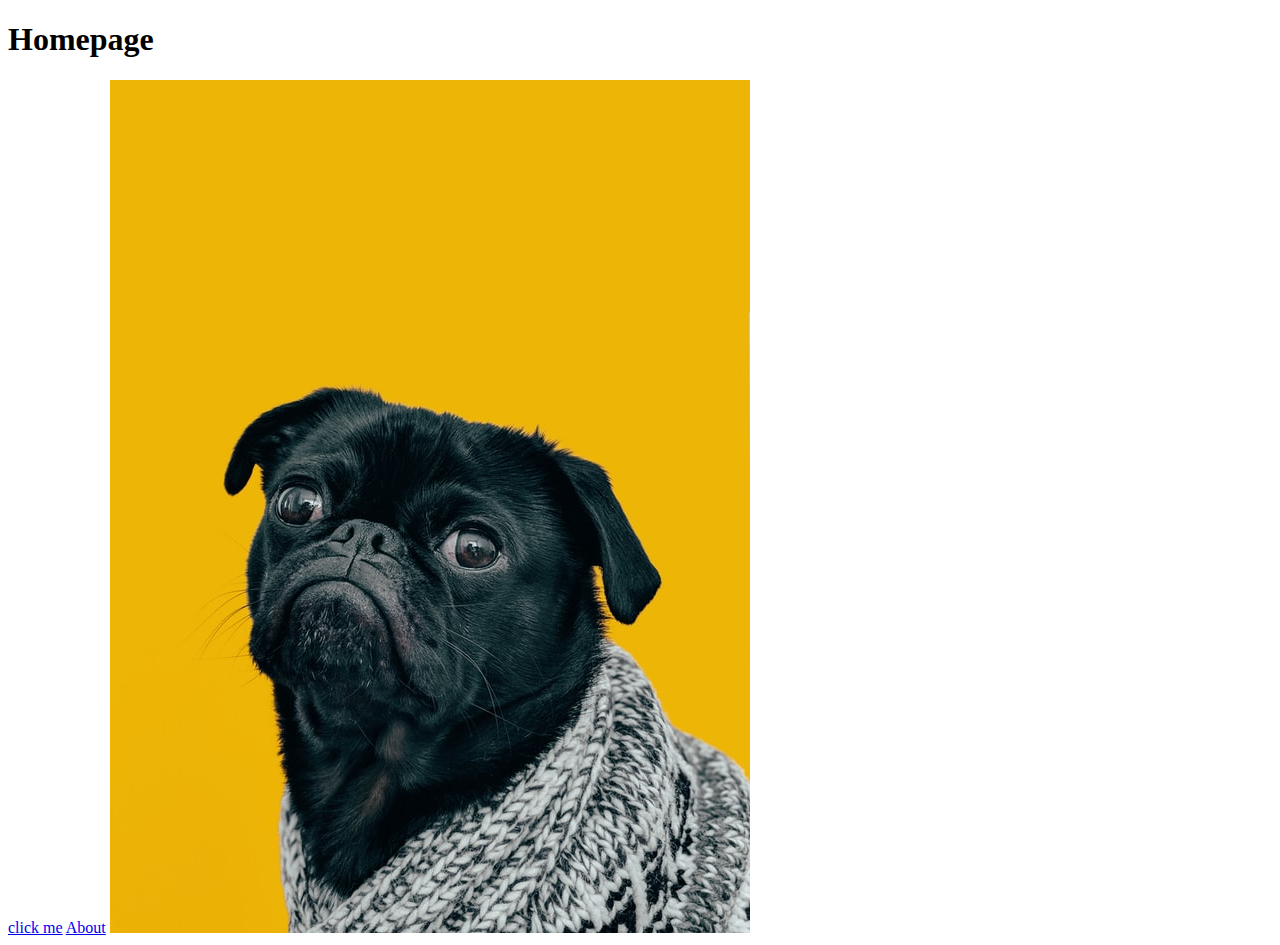
<file: odin-links-and-images/index.html>
<!DOCTYPE html>
<html lang="en">
    <head>
        <meta charset="UTF-8">
        <meta http-equiv="X-UA-Compatible" content="IE=edge">
        <meta name="viewport" content="width=device-width, initial-scale=1.0">
        <title>Document</title>
    </head>
    <body>
        <h1>Homepage</h1>
        <a href="https://www.theodinproject.com/about">click me</a>

        <a href="./pages/about.html">About</a>

        <img src="images/dog.jpg" alt="Dog">
    </body>
</html>
</file>
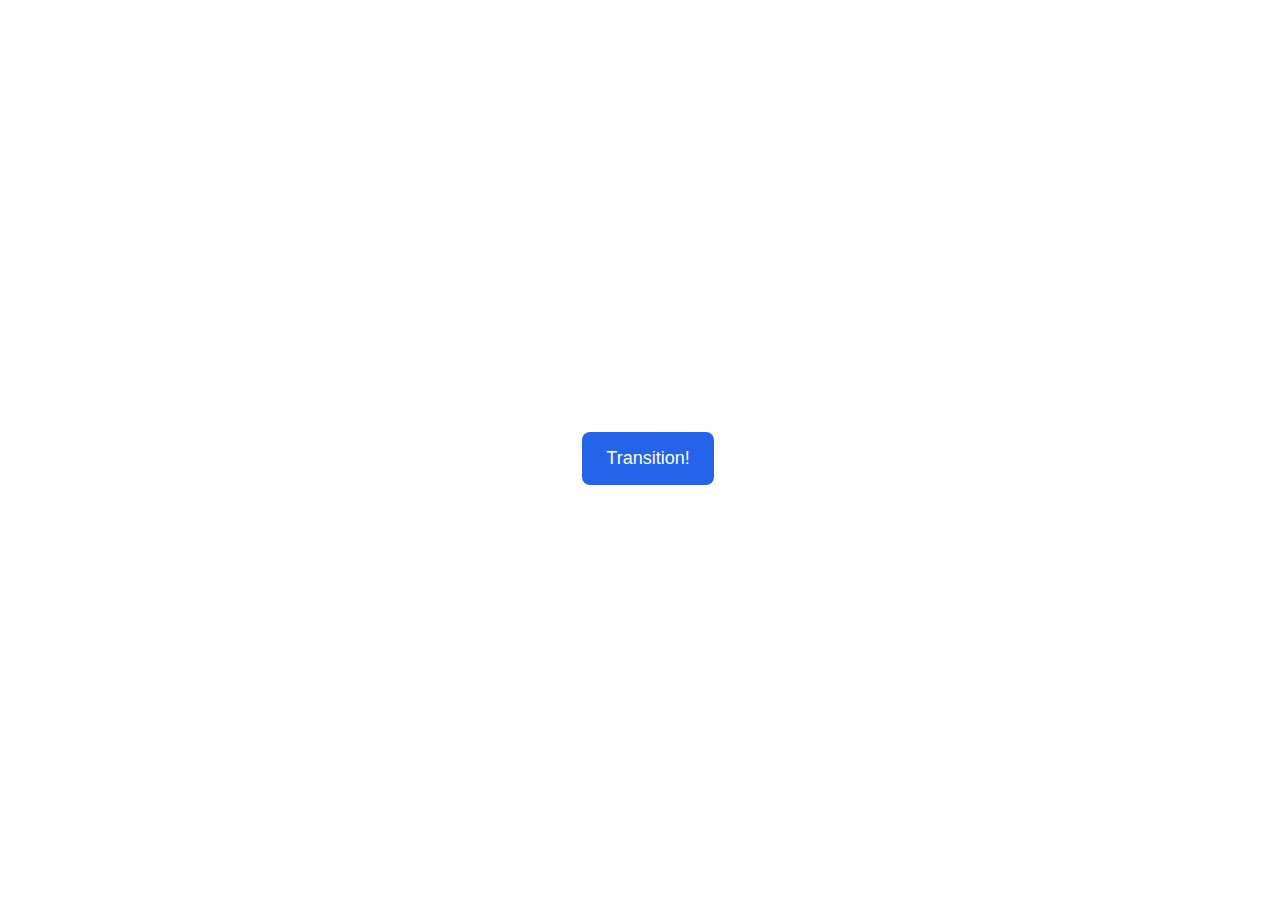
<file: odin-css-exercises/animation/01-button-hover/index.html>
<!DOCTYPE html>
<html lang="en">
  <head>
    <meta charset="UTF-8" />
    <meta http-equiv="X-UA-Compatible" content="IE=edge" />
    <meta name="viewport" content="width=device-width, initial-scale=1.0" />
    <title>Button Hover</title>
    <link rel="stylesheet" href="style.css" />
  </head>
  <body>
    <div id="transition-container">
      <button>Transition!</button>
    </div>
  </body>
</html>
</file>
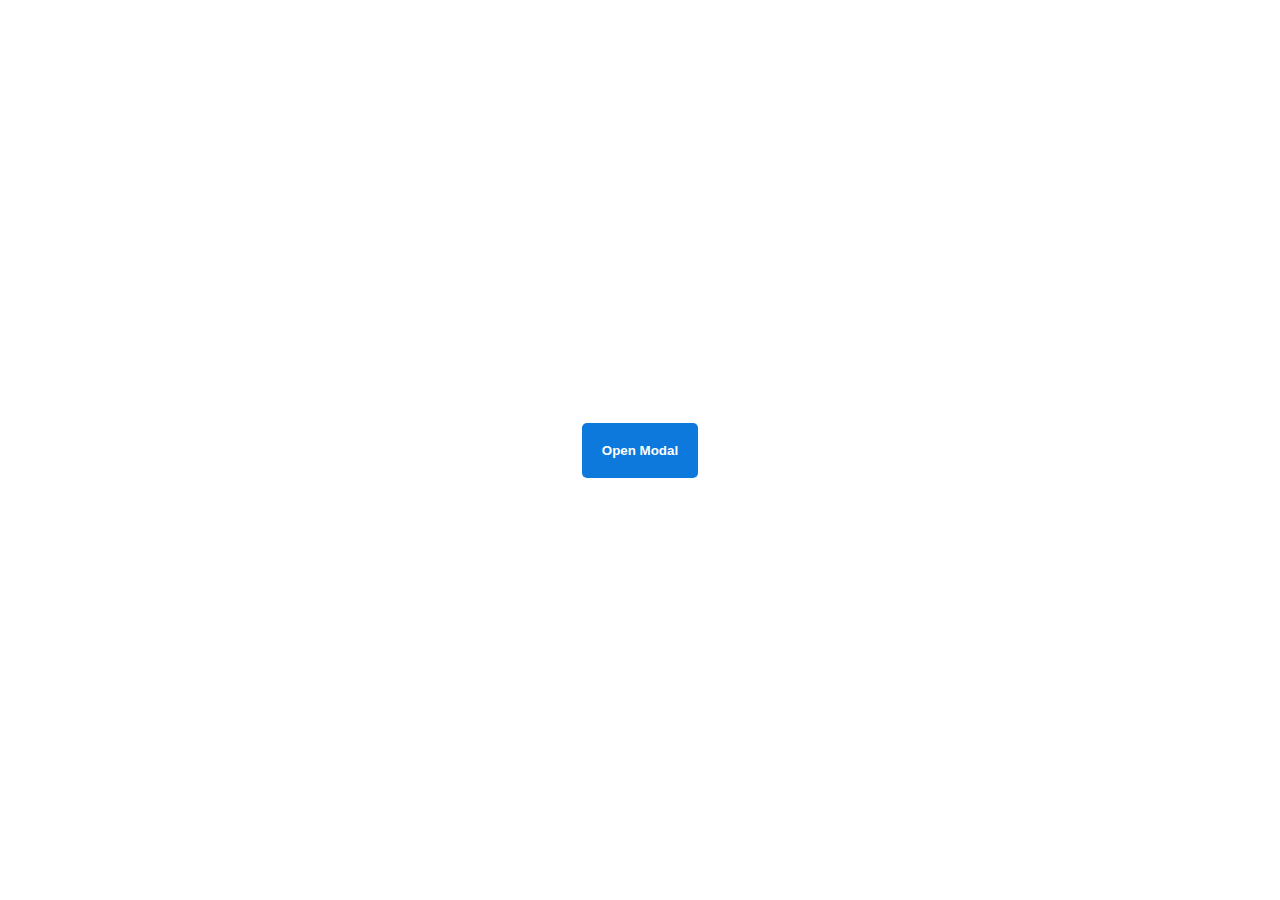
<file: odin-css-exercises/animation/02-pop-up/index.html>
<!DOCTYPE html>
<html lang="en">
  <head>
    <meta charset="UTF-8" />
    <meta http-equiv="X-UA-Compatible" content="IE=edge" />
    <meta name="viewport" content="width=device-width, initial-scale=1.0" />
    <title>Popup</title>
    <link rel="stylesheet" href="style.css" />
  </head>
  <body>
    <div class="backdrop"></div>
    <div class="popup-modal">
      <h1>Look at me!</h1>
      <p>I'm a pop up dialog!</p>
      <button id="close-modal">Close Modal</button>
    </div>
    <div class="button-container">
      <button id="trigger-modal">Open Modal</button>
    </div>
    <script src="script.js"></script>
  </body>
</html>
</file>
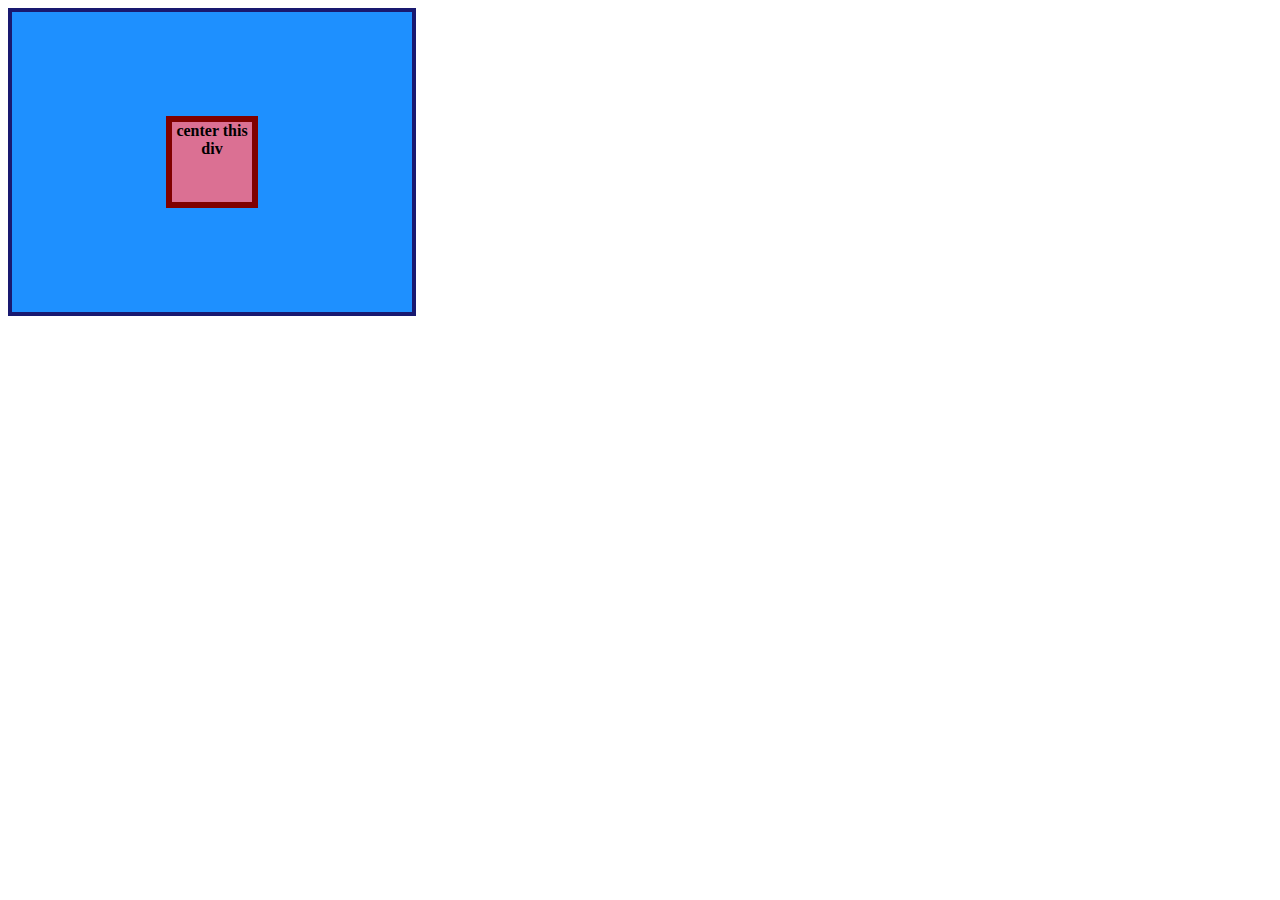
<file: odin-css-exercises/flex/01-flex-center/index.html>
<!DOCTYPE html>
<html lang="en">
  <head>
    <meta charset="UTF-8">
    <meta http-equiv="X-UA-Compatible" content="IE=edge">
    <meta name="viewport" content="width=device-width, initial-scale=1.0">
    <title>CENTER THIS DIV</title>
    <link rel="stylesheet" href="style.css">
  </head>
  <body>
    <div class="container">
      <div class="box">center this div</div>
    </div>
  </body>
</html>
</file>
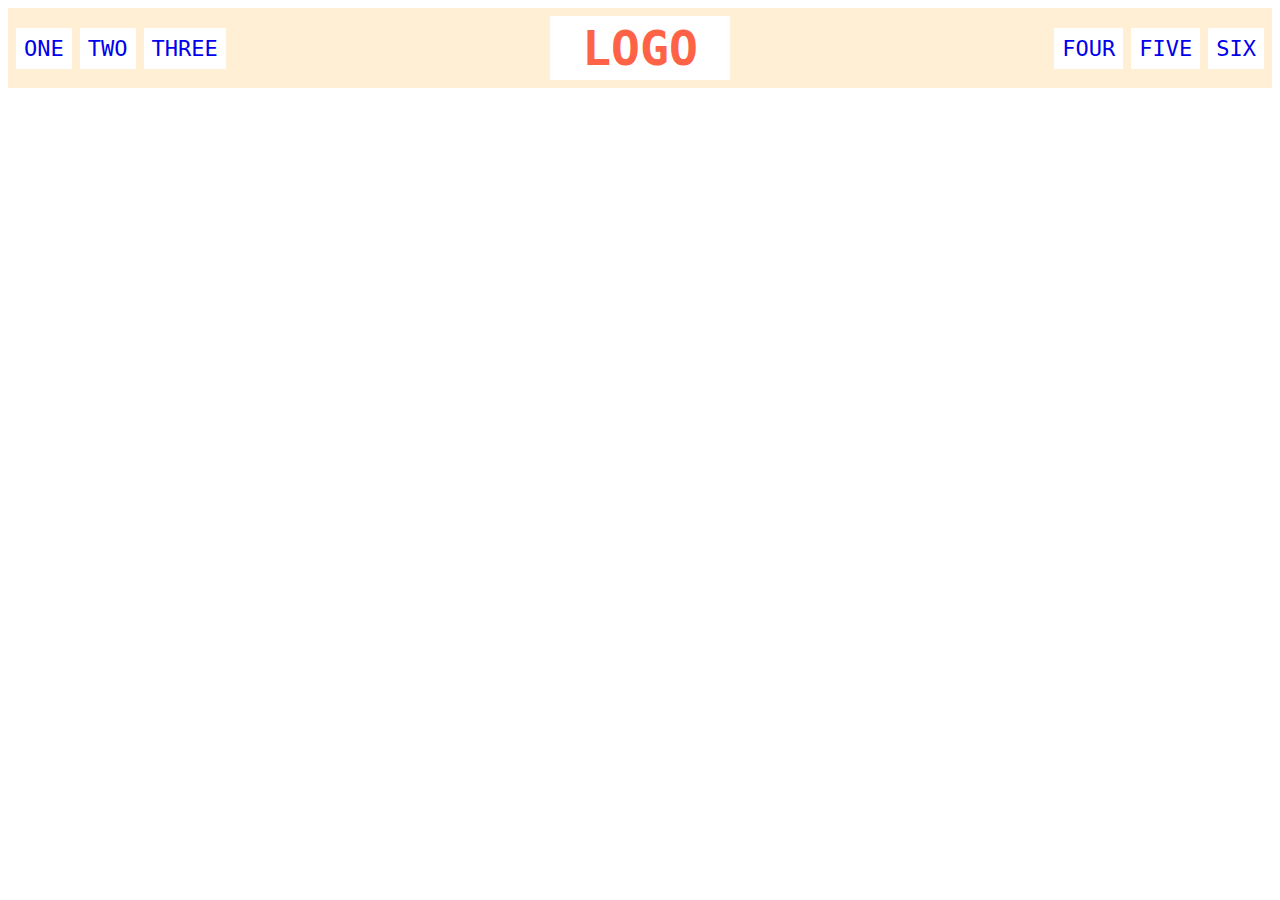
<file: odin-css-exercises/flex/02-flex-header/index.html>
<!DOCTYPE html>
<html lang="en">
  <head>
    <meta charset="UTF-8">
    <meta http-equiv="X-UA-Compatible" content="IE=edge">
    <meta name="viewport" content="width=device-width, initial-scale=1.0">
    <title>Flex Header</title>
    <link rel="stylesheet" href="style.css">
  </head>
  <body>
    <div class="header">
      <div class="left-links">
        <ul>
          <li><a href="#">ONE</a></li>
          <li><a href="#">TWO</a></li>
          <li><a href="#">THREE</a></li>
        </ul>
      </div>
      <div class="logo">LOGO</div>
      <div class="right-links">
        <ul>
          <li><a href="#">FOUR</a></li>
          <li><a href="#">FIVE</a></li>
          <li><a href="#">SIX</a></li>
        </ul>
      </div>
    </div>
  </body>
</html>
</file>
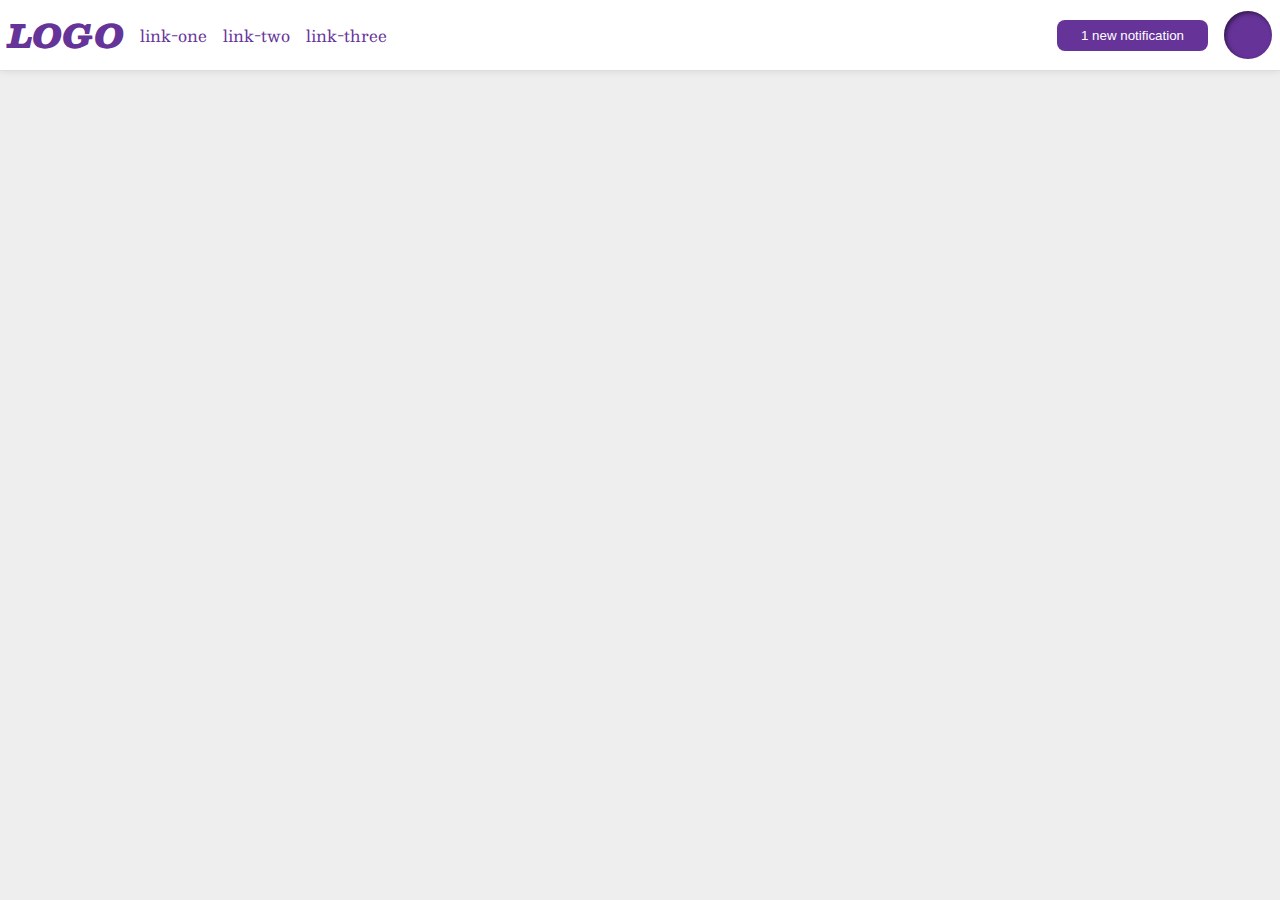
<file: odin-css-exercises/flex/03-flex-header-2/index.html>
<!DOCTYPE html>
<html lang="en">
  <head>
    <meta charset="UTF-8">
    <meta http-equiv="X-UA-Compatible" content="IE=edge">
    <meta name="viewport" content="width=device-width, initial-scale=1.0">
    <title>Flex Header 2</title>
    <link rel="stylesheet" href="style.css">
  </head>
  <body>
    <div class="header">
      <div class="logo">
        LOGO
      </div>
      <ul class="links">
        <li><a href="google.com">link-one</a></li>
        <li><a href="google.com">link-two</a></li>
        <li><a href="google.com">link-three</a></li>
      </ul>
      <button class="notifications">
        1 new notification
      </button>
      <div class="profile-image"></div>
    </div>
  </body>
</html>
</file>
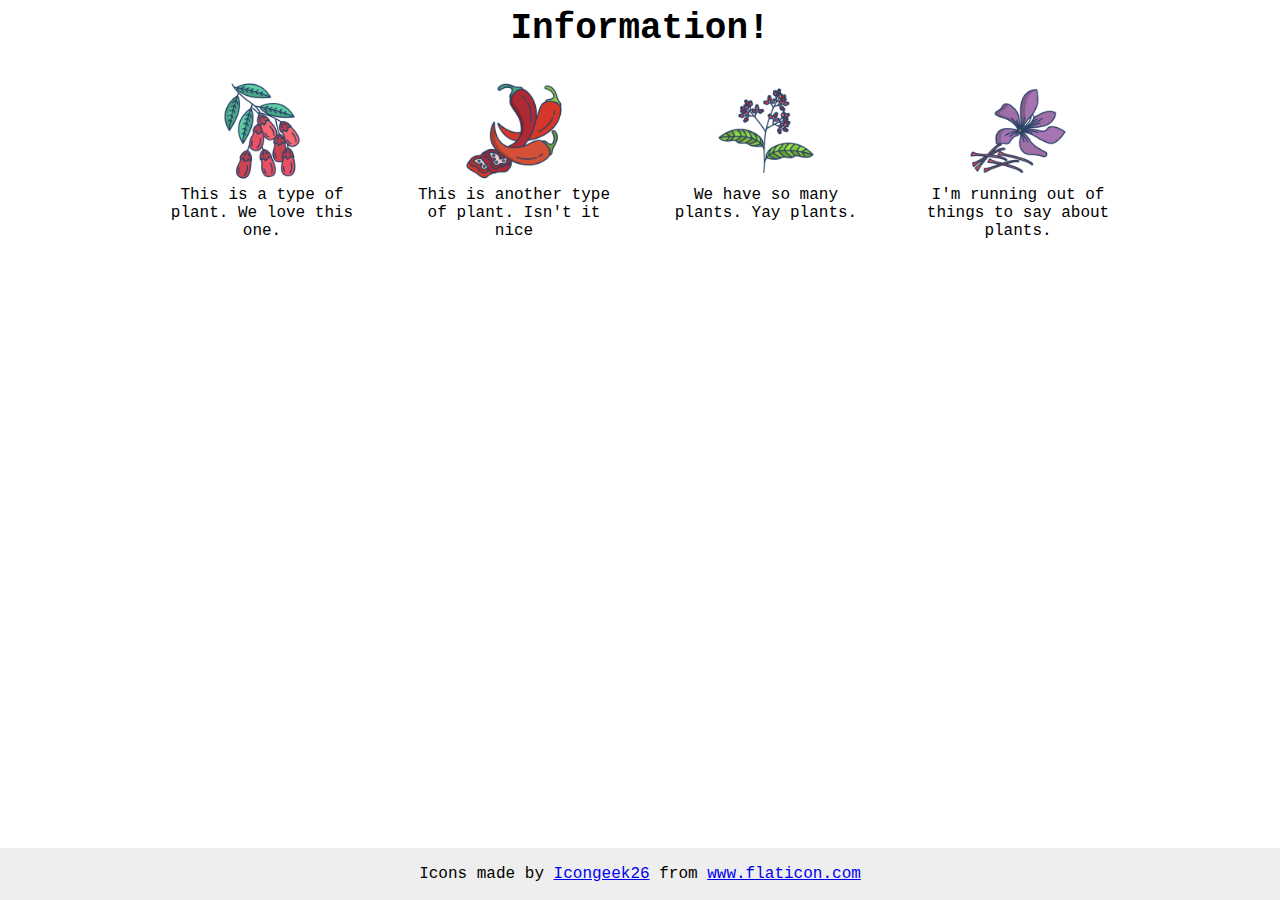
<file: odin-css-exercises/flex/04-flex-information/index.html>
<!DOCTYPE html>
<html lang="en">
  <head>
    <meta charset="UTF-8">
    <meta http-equiv="X-UA-Compatible" content="IE=edge">
    <meta name="viewport" content="width=device-width, initial-scale=1.0">
    <title>Information</title>
    <link rel="stylesheet" href="style.css">
  </head>
  <body>
    <div class="title">Information!</div>
    <div class="info">
        <div class="pair">
          <img src="./images/barberry.png" alt="barberry">
          <div class="text">This is a type of plant. We love this one.</div>
        </div>
        <div class="pair">
          <img src="./images/chilli.png" alt="chili">
          <div class="text">This is another type of plant. Isn't it nice</div>
        </div>
        <div class="pair">
          <img src="./images/pepper.png" alt="pepper">
          <div class="text">We have so many plants. Yay plants.</div>
        </div>
        <div class="pair">
          <img src="./images/saffron.png" alt="saffron">
          <div class="text">I'm running out of things to say about plants.</div>
        </div>
    </div>
    <!-- disregard this section, it's here to give attribution to the creator of these icons -->
    <div class="footer">
      <div>Icons made by <a href="https://www.flaticon.com/authors/icongeek26" title="Icongeek26">Icongeek26</a> from <a href="https://www.flaticon.com/" title="Flaticon">www.flaticon.com</a></div>
    </div>
  </body>
</html>
</file>
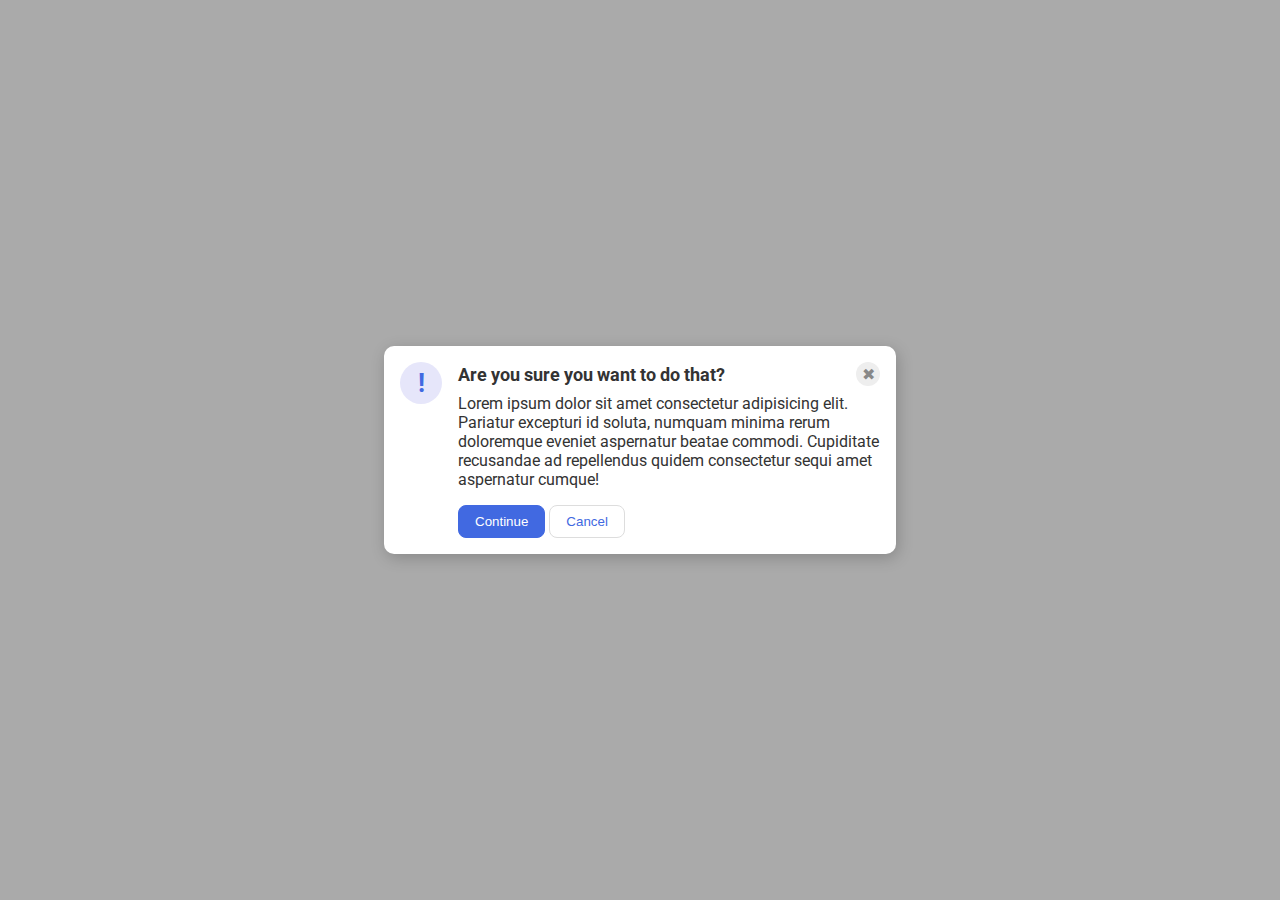
<file: odin-css-exercises/flex/05-flex-modal/index.html>
<!DOCTYPE html>
<html lang="en">
  <head>
    <meta charset="UTF-8">
    <meta http-equiv="X-UA-Compatible" content="IE=edge">
    <meta name="viewport" content="width=device-width, initial-scale=1.0">
    <link rel="stylesheet" href="style.css">
    <title>Modal</title>
  </head>
  <body>
    <div class="modal">
      <div class="icon">!</div>
      <div class="content">
        <div class="header">Are you sure you want to do that?
          <div class="close-button">✖</div>
        </div>
        <div class="text">Lorem ipsum dolor sit amet consectetur adipisicing elit. Pariatur excepturi id soluta, numquam minima rerum doloremque eveniet aspernatur beatae commodi. Cupiditate recusandae ad repellendus quidem consectetur sequi amet aspernatur cumque!</div>
        <button class="continue">Continue</button>
        <button class="cancel">Cancel</button>
      </div>
    </div>
  </body>
</html>
</file>
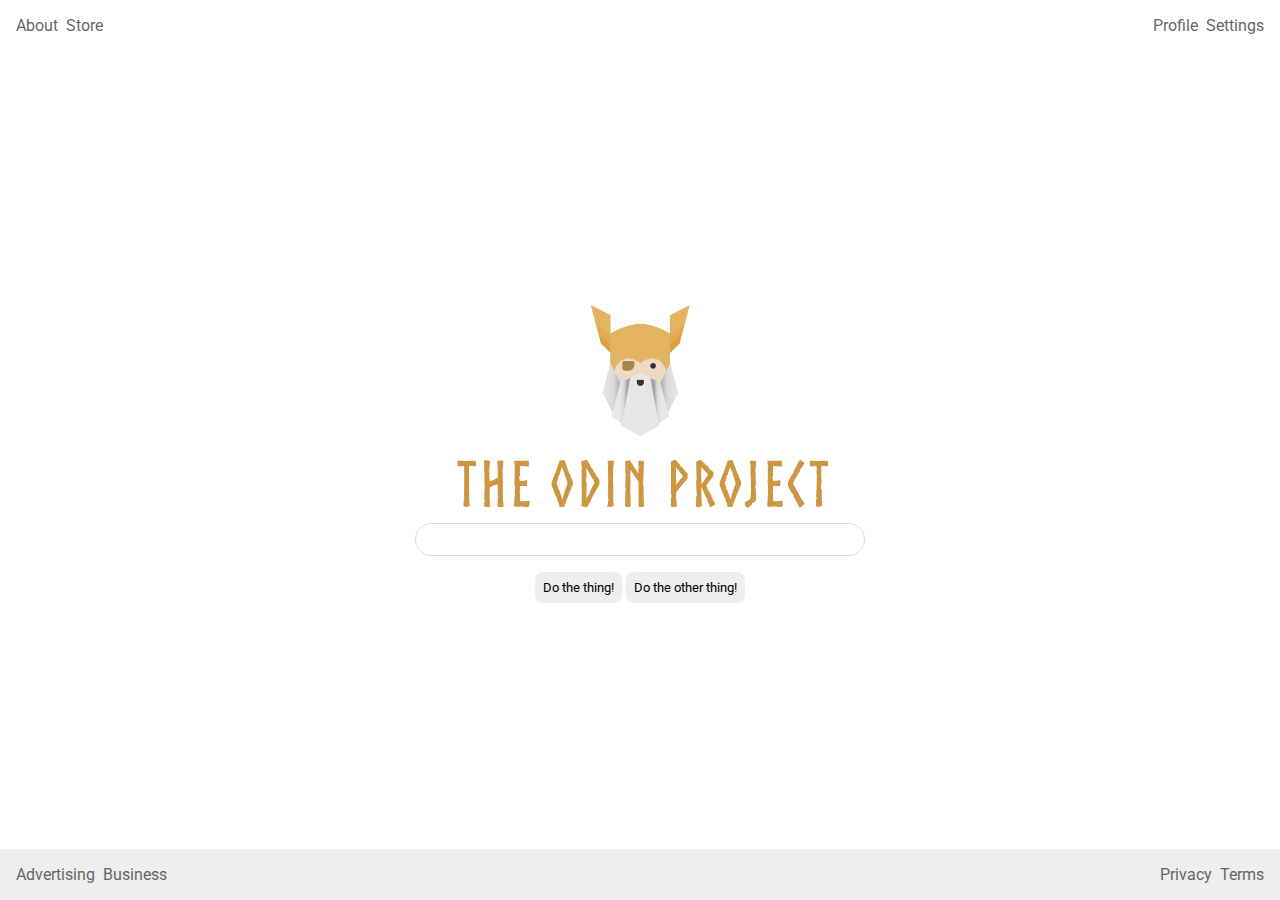
<file: odin-css-exercises/flex/06-flex-layout/index.html>
<!DOCTYPE html>
<html lang="en">
  <head>
    <meta charset="UTF-8">
    <meta http-equiv="X-UA-Compatible" content="IE=edge">
    <meta name="viewport" content="width=device-width, initial-scale=1.0">
    <title>LAYOUT</title>
    <link rel="stylesheet" href="./style.css">
  </head>
  <body>
    <div class="header">
      <ul class="left-links">
        <li><a href="google.com">About</a></li>
        <li><a href="google.com">Store</a></li>
      </ul>
      <ul class="right-links">
        <li><a href="google.com">Profile</a></li>
        <li><a href="google.com">Settings</a></li>
      </ul>
    </div>
    <div class="content">
      <img src="./logo.png" alt="">
      <div class="input">
        <input type="text">
      </div>
      <div class="buttons">
        <button>Do the thing!</button>
        <button>Do the other thing!</button>
      </div>
    </div>
    <div class="footer">
      <ul class="left-links">
        <li><a href="google.com">Advertising</a></li>
        <li><a href="google.com">Business</a></li>
      </ul>
      <ul class="right-links">
        <li><a href="google.com">Privacy</a></li>
        <li><a href="google.com">Terms</a></li>
      </ul>
    </div>
  </body>
</html>
</file>
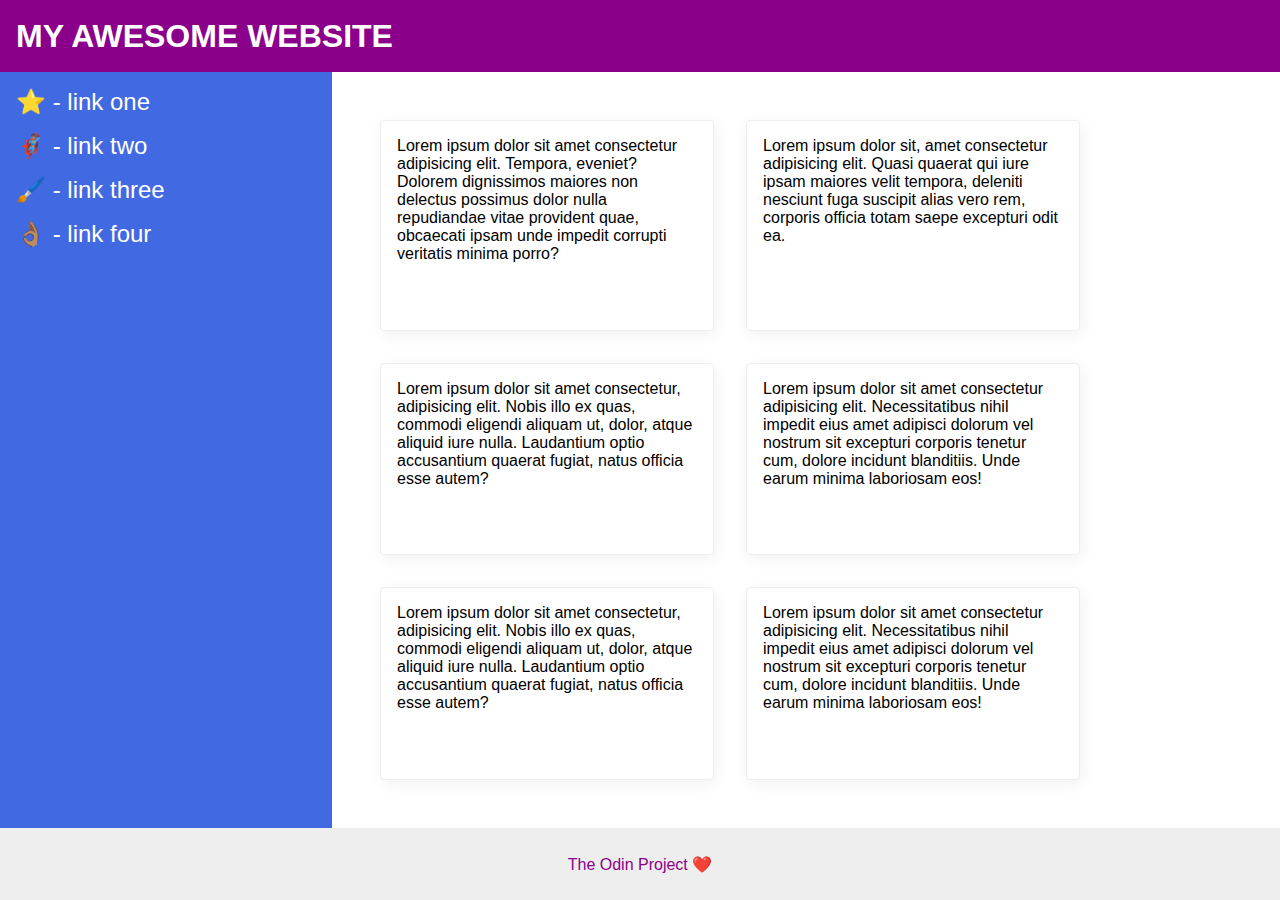
<file: odin-css-exercises/flex/07-flex-layout-2/index.html>
<!DOCTYPE html>
<html lang="en">
  <head>
    <meta charset="UTF-8">
    <meta http-equiv="X-UA-Compatible" content="IE=edge">
    <meta name="viewport" content="width=device-width, initial-scale=1.0">
    <title>The Holy Grail</title>
    <link rel="stylesheet" href="style.css">
  </head>
  <body>
    <div class="header">
      MY AWESOME WEBSITE
    </div>
    <div class="content">
      <div class="sidebar">
        <ul>
          <li><a href="google.com">⭐ - link one</a></li>
          <li><a href="google.com">🦸🏽‍♂️ - link two</a></li>
          <li><a href="google.com">🖌️ - link three</a></li>
          <li><a href="google.com">👌🏽 - link four</a></li>
        </ul>
      </div>
      <div class="cards">
        <div class="card">Lorem ipsum dolor sit amet consectetur adipisicing elit. Tempora, eveniet? Dolorem dignissimos maiores non delectus possimus dolor nulla repudiandae vitae provident quae, obcaecati ipsam unde impedit corrupti veritatis minima porro?</div>
        <div class="card">Lorem ipsum dolor sit, amet consectetur adipisicing elit. Quasi quaerat qui iure ipsam maiores velit tempora, deleniti nesciunt fuga suscipit alias vero rem, corporis officia totam saepe excepturi odit ea.</div>
        <div class="card">Lorem ipsum dolor sit amet consectetur, adipisicing elit. Nobis illo ex quas, commodi eligendi aliquam ut, dolor, atque aliquid iure nulla. Laudantium optio accusantium quaerat fugiat, natus officia esse autem?</div>
        <div class="card">Lorem ipsum dolor sit amet consectetur adipisicing elit. Necessitatibus nihil impedit eius amet adipisci dolorum vel nostrum sit excepturi corporis tenetur cum, dolore incidunt blanditiis. Unde earum minima laboriosam eos!</div>
        <div class="card">Lorem ipsum dolor sit amet consectetur, adipisicing elit. Nobis illo ex quas, commodi eligendi aliquam ut, dolor, atque aliquid iure nulla. Laudantium optio accusantium quaerat fugiat, natus officia esse autem?</div>
        <div class="card">Lorem ipsum dolor sit amet consectetur adipisicing elit. Necessitatibus nihil impedit eius amet adipisci dolorum vel nostrum sit excepturi corporis tenetur cum, dolore incidunt blanditiis. Unde earum minima laboriosam eos!</div>
      </div>
    </div>    
    <div class="footer">
      The Odin Project ❤️
    </div>
  </body>
</html>
</file>
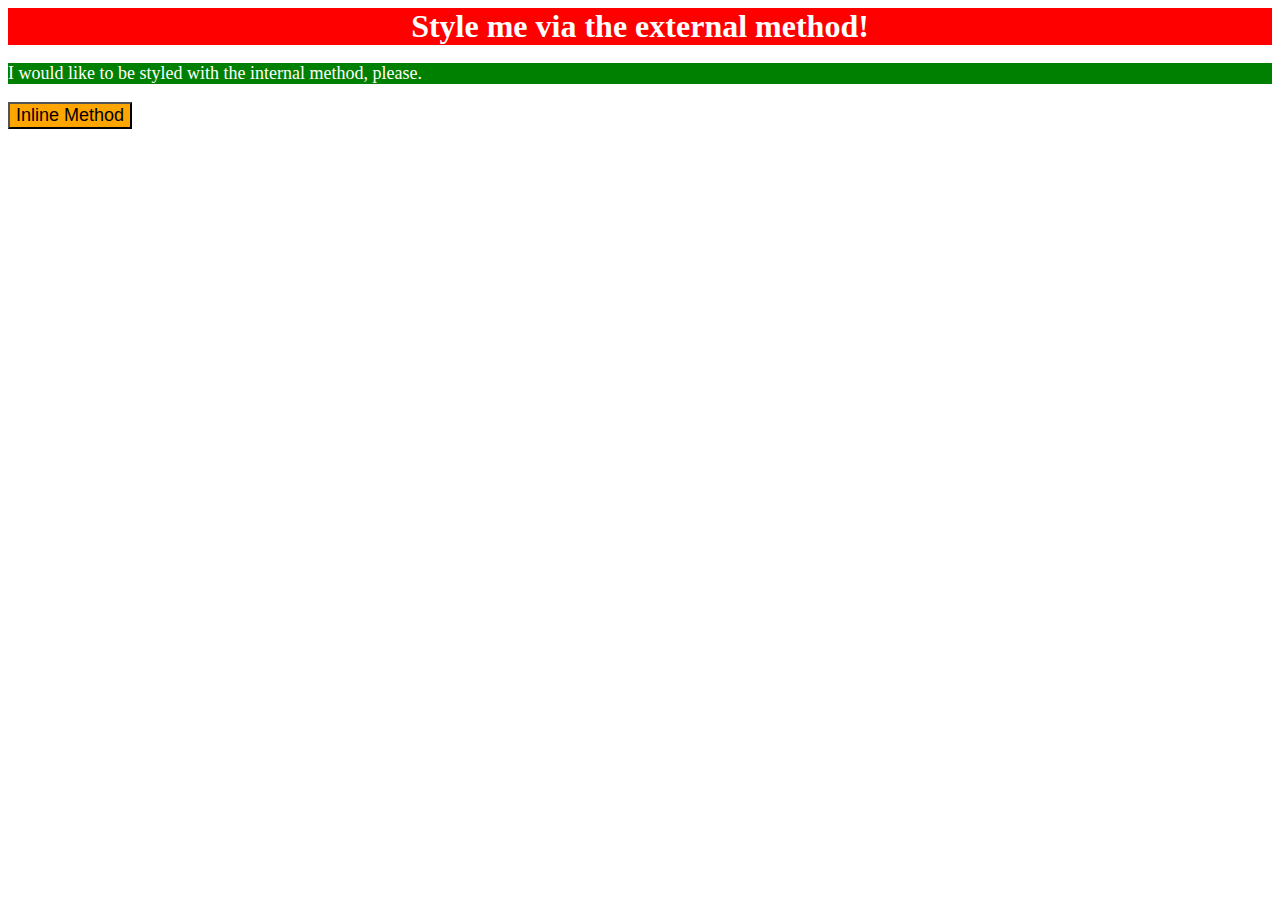
<file: odin-css-exercises/foundations/01-css-methods/index.html>
<!DOCTYPE html>
<html lang="en">
  <head>
    <meta charset="UTF-8">
    <meta http-equiv="X-UA-Compatible" content="IE=edge">
    <meta name="viewport" content="width=device-width, initial-scale=1.0">
    <title>Methods for Adding CSS</title>
    <link rel="stylesheet" href="styles.css">
    <style>
      p {
          background-color: green;
          color:white;
          font-size: 18px;
      }
    </style>
  </head>
  <body>
    <div>Style me via the external method!</div>
    <p>I would like to be styled with the internal method, please.</p>
    <button style="background-color: orange; font-size: 18px;">Inline Method</button>
  </body>
</html>
</file>
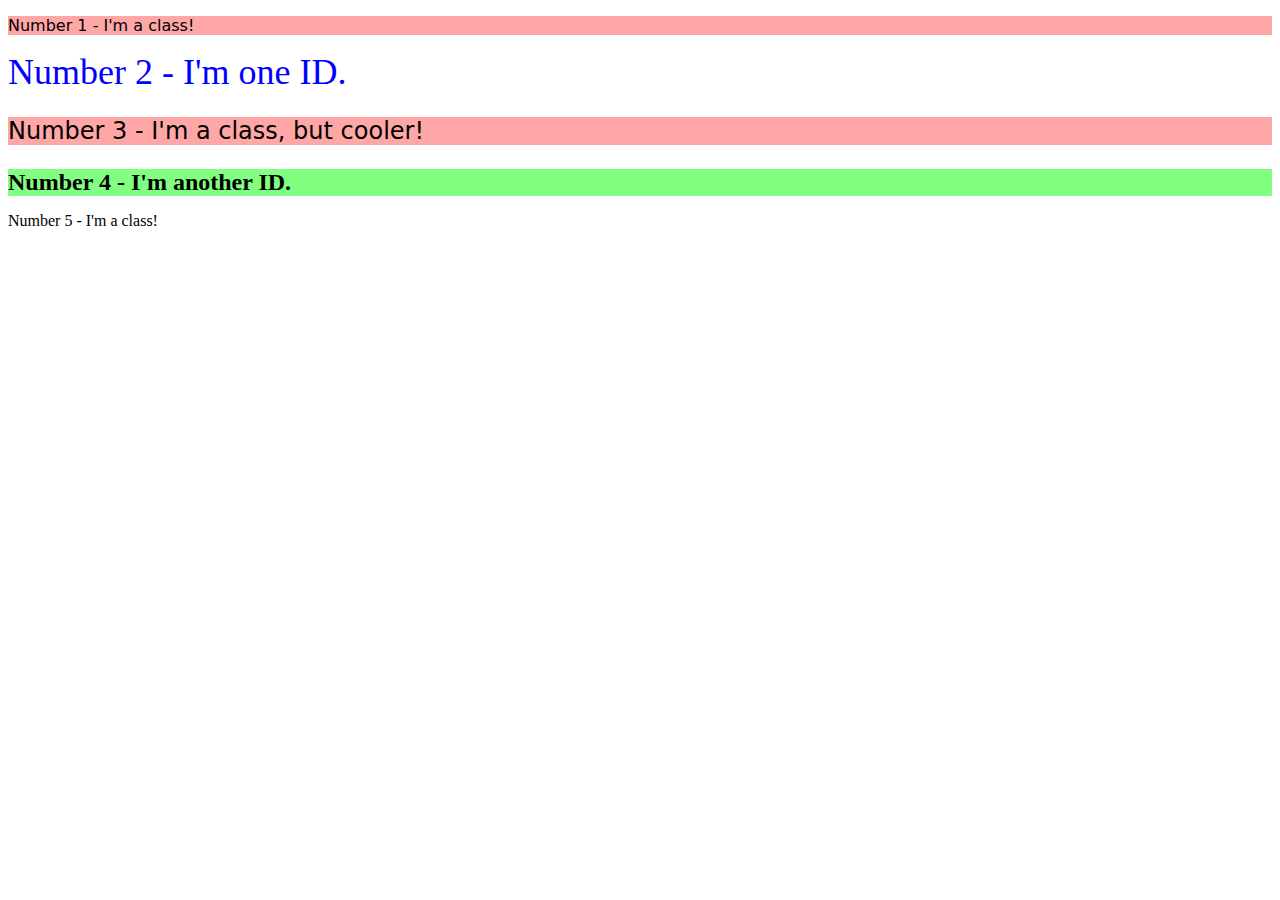
<file: odin-css-exercises/foundations/02-class-id-selectors/index.html>
<!DOCTYPE html>
<html lang="en">
  <head>
    <meta charset="UTF-8">
    <meta http-equiv="X-UA-Compatible" content="IE=edge">
    <meta name="viewport" content="width=device-width, initial-scale=1.0">
    <title>Class and ID Selectors</title>
    <link rel="stylesheet" href="style.css">
  </head>
  <body>
    <p class="odd">Number 1 - I'm a class!</p>
    <div id="Two">Number 2 - I'm one ID.</div>
    <p class="odd cooler">Number 3 - I'm a class, but cooler!</p>
    <div id="Four">Number 4 - I'm another ID.</div>
    <p id="odd">Number 5 - I'm a class!</p>
  </body>
</html>
</file>
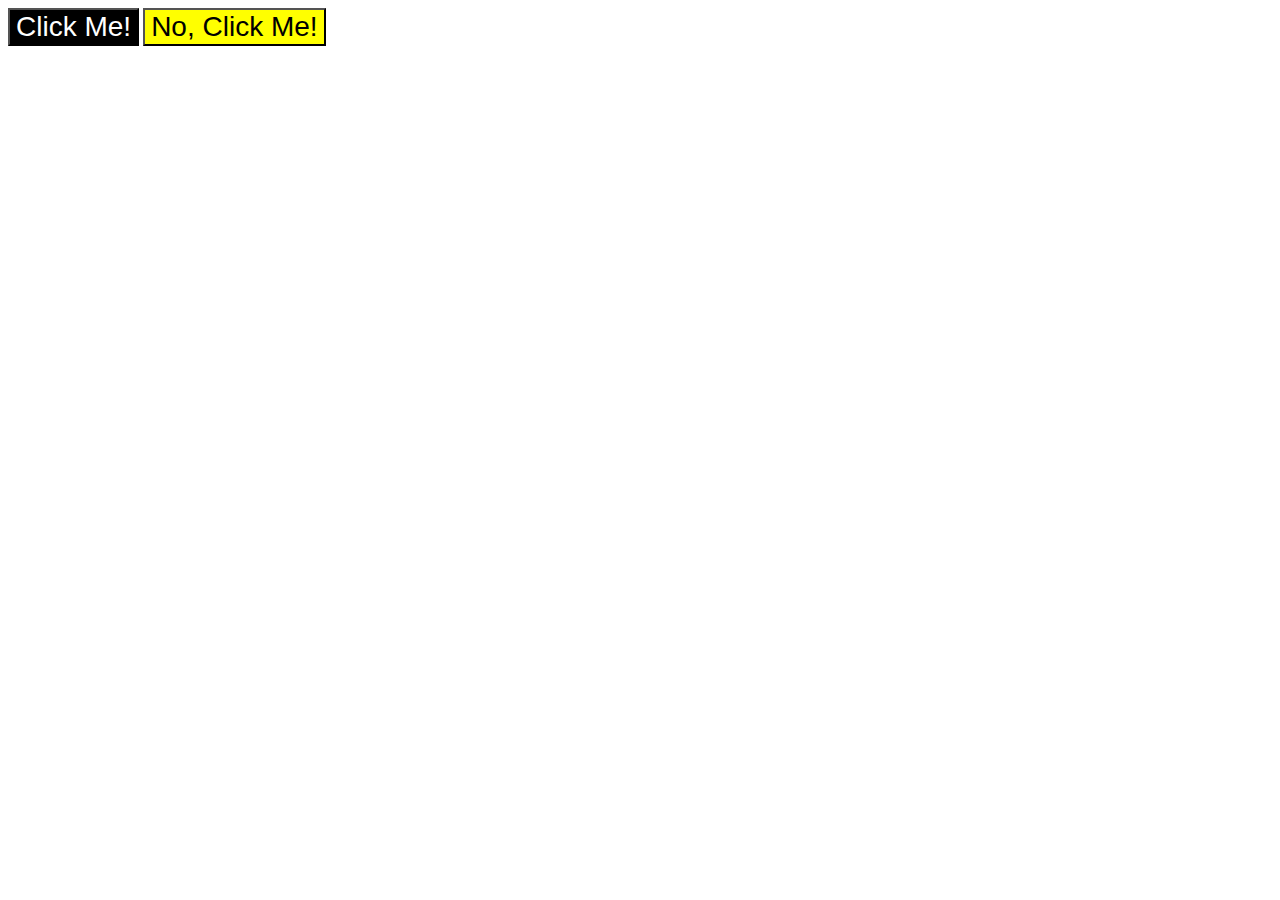
<file: odin-css-exercises/foundations/03-grouping-selectors/index.html>
<!DOCTYPE html>
<html lang="en">
  <head>
    <meta charset="UTF-8">
    <meta http-equiv="X-UA-Compatible" content="IE=edge">
    <meta name="viewport" content="width=device-width, initial-scale=1.0">
    <title>Grouping Selectors</title>
    <link rel="stylesheet" href="style.css">
  </head>
  <body>
    <button class="click">Click Me!</button>
    <button class="nclick">No, Click Me!</button>
  </body>
</html>
</file>
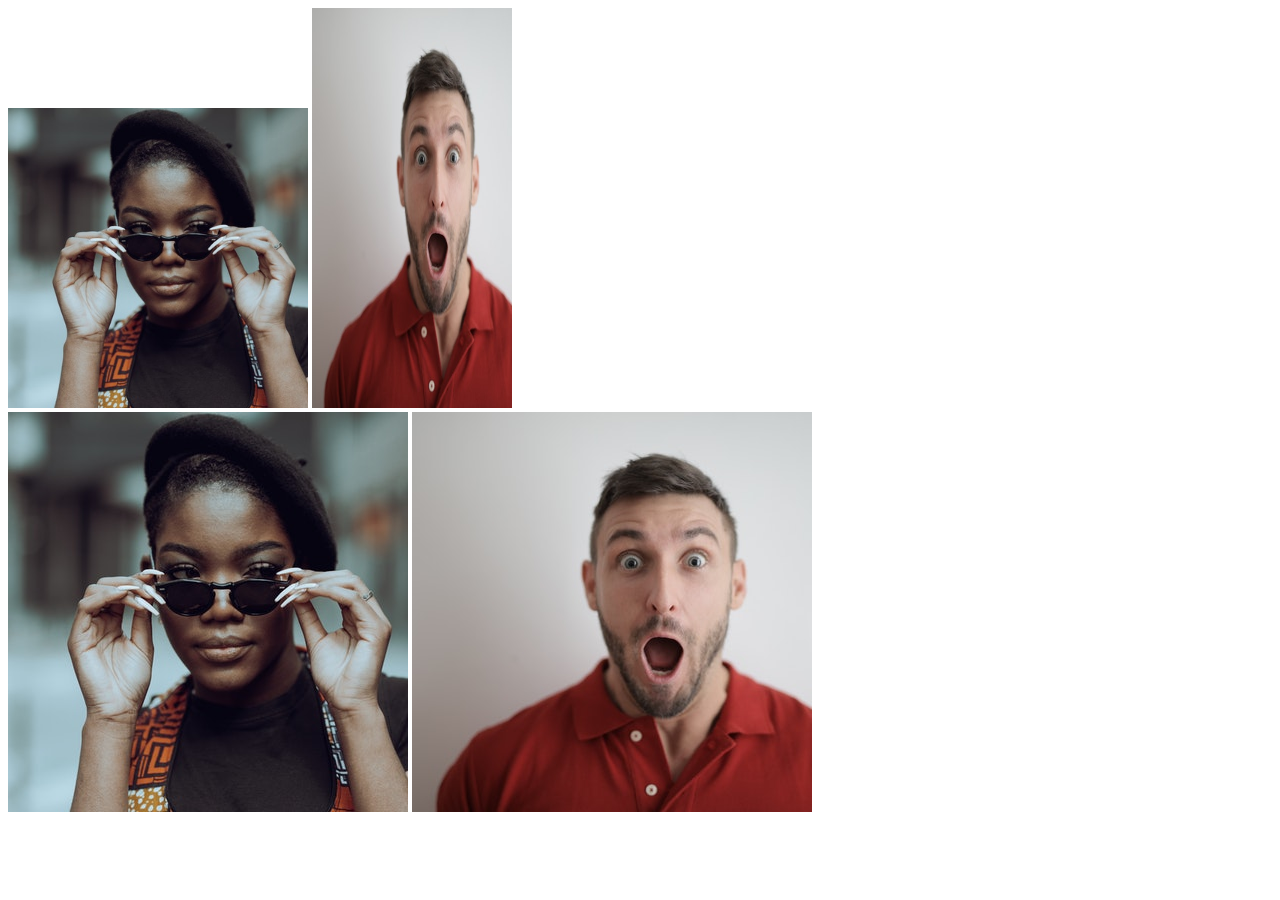
<file: odin-css-exercises/foundations/04-chaining-selectors/index.html>
<!DOCTYPE html>
<html lang="en">
  <head>
    <meta charset="UTF-8">
    <meta http-equiv="X-UA-Compatible" content="IE=edge">
    <meta name="viewport" content="width=device-width, initial-scale=1.0">
    <title>Chaining Selectors</title>
    <link rel="stylesheet" href="style.css">
  </head>
  <body>
    <!-- Use the classes BELOW this line -->
    <div>
      <img class="avatar proportioned" src="./pexels-katho-mutodo-8434791.jpg" alt="">
      <img class="avatar distorted" src="./pexels-andrea-piacquadio-3777931.jpg" alt="">
    </div>
    <!-- Use the classes ABOVE this line -->
    <div>
      <img class="original proportioned" src="./pexels-katho-mutodo-8434791.jpg" alt="">
      <img class="original distorted" src="./pexels-andrea-piacquadio-3777931.jpg" alt="">
    </div>
  </body>
</html>
</file>
<file: odin-css-exercises/animation/01-button-hover/style.css>
#transition-container {
  width: 100vw;
  height: 100vh;
  display: flex;
  flex-direction: column;
  justify-content: center;
  align-items: center;
  font-family: Arial, sans-serif;
}

button {
  border-radius: 8px;
  border: none;
  background-color: #2563eb;
  color: white;
  font-size: 18px;
  padding: 16px 24px;
  text-align: center;
}
</file>
<file: odin-css-exercises/animation/02-pop-up/style.css>
* {
  padding: 0;
  margin: 0;
}

body {
  overflow: hidden;
}

.button-container {
  width: 100vw;
  height: 100vh;
  background-color: #ffffff;
  opacity: 100%;
  display: flex;
  align-items: center;
  justify-content: center;
}

button {
  padding: 20px;
  color: #ffffff;
  background-color: #0e79dd;
  border: none;
  border-radius: 5px;
  font-weight: 600;
}

.popup-modal {
  padding: 32px 64px;
  background-color: white;
  border: 1px solid black;
  border-radius: 10px;
  position: fixed;
  top: 50%;
  left: 50%;
  transform-origin: center;
  transform: translate(-50%, -50%);
  pointer-events: none;
  opacity: 0%;
  text-align: center;
}
.popup-modal p {
  margin-bottom: 24px
}

.backdrop {
  pointer-events: none;
  position: fixed;
  inset: 0;
  background: #000;
  opacity: 0%;
}

.popup-modal.show {
  opacity: 100%;
  pointer-events: all;
}

.backdrop.show {
  opacity: 30%;
}
</file>
<file: odin-css-exercises/flex/01-flex-center/style.css>
.container {
  background: dodgerblue;
  border: 4px solid midnightblue;
  width: 400px;
  height: 300px;
  display: flex;
  justify-content: center;
  align-items: center;
}

.box {
  background: palevioletred;
  font-weight: bold;
  text-align: center;
  border: 6px solid maroon;
  width: 80px;
  height: 80px;
}
</file>
<file: odin-css-exercises/flex/02-flex-header/style.css>
.header  {
  font-family: monospace;
  background: papayawhip;
  padding: 8px;
  display: flex;
  align-items: center;
  justify-content: space-between;
}

.logo {
  font-size: 48px;
  font-weight: 900;
  color: tomato;
  background: white;
  padding: 4px 32px;
}

ul {
  /* this removes the dots on the list items*/
  list-style-type: none;
  display: flex;
  gap: 8px;
  margin: 0px;
  padding: 0px;
}

a {
  font-size: 22px;
  background: white;
  padding: 8px;
  /* this removes the line under the links */
  text-decoration: none;
}
</file>
<file: odin-css-exercises/flex/03-flex-header-2/style.css>
/* this is some magical font-importing.  
you'll learn about it later. */
@import url('https://fonts.googleapis.com/css2?family=Besley:ital,wght@0,400;1,900&display=swap');

body {
  margin: 0;
  background: #eee;
  font-family: Besley, serif;
}

.header {
  background: white;
  border-bottom: 1px solid #ddd;
  box-shadow: 0 0 8px rgba(0,0,0,.1);
  padding: 8px;
  display: flex;
  justify-content: center;
  align-items: center;
  gap: 16px;
}

.profile-image {
  background: rebeccapurple;
  box-shadow: inset 2px 2px 4px rgba(0,0,0,.5);
  border-radius: 50%;
  width: 48px;
  height:  48px;
}

.logo {
  color: rebeccapurple;
  font-size: 32px;
  font-weight: 900;
  font-style: italic;
}

button {
  border: none;
  border-radius: 8px;
  background: rebeccapurple;
  color: white;
  padding: 8px 24px;
  margin-left: auto;
}

a {
  /* this removes the line under our links */
  text-decoration: none;
  color: rebeccapurple;
}

ul {
  list-style-type: none;
  display: flex;
  margin: 0;
  padding: 0;
  gap: 16px;
}
</file>
<file: odin-css-exercises/flex/04-flex-information/style.css>
body {
  font-family: 'Courier New', Courier, monospace;
  text-align: center;
}

.info {
  display: flex;
  justify-content: center;
  gap: 52px;
}

.pair {
  max-width: 200px
}

img {
  width: 100px;
  height: 100px;
}

.title {
  margin-bottom: 32px;
  font-size: 36px;
  font-weight: 900;
}

/* do not edit this footer */
.footer {
  position: fixed;
  bottom: 0;
  left: 0;
  right: 0;
  height: 52px;
  display: flex;
  align-items: center;
  justify-content: center;
  background: #eee;
}
</file>
<file: odin-css-exercises/flex/05-flex-modal/style.css>
@import url('https://fonts.googleapis.com/css2?family=Roboto:wght@400;700&display=swap');

html, body {
  height: 100%;
}

body {
  font-family: Roboto, sans-serif;
  margin: 0;
  background: #aaa;
  color: #333;
  /* I'll give you this one for free lol */
  display: flex;
  align-items: center;
  justify-content: center;
}

.modal {
  background: white;
  width: 480px;
  border-radius: 10px;
  box-shadow: 2px 4px 16px rgba(0,0,0,.2);
  display: flex;
  gap: 16px;
  padding: 16px;
}

.icon {
  color: royalblue;
  font-size: 26px;
  font-weight: 700;
  background: lavender;
  width: 42px;
  height: 42px;
  border-radius: 50%;
  display: flex;
  align-items: center;
  justify-content: center;
  flex-shrink: 0;
}

.header {
  display: flex;
  align-items: center;
  justify-content: space-between;
  font-size: 18px;
  font-weight: 700;
  margin-bottom: 8px;
}

.close-button {
  background: #eee;
  border-radius: 50%;
  color: #888;
  font-weight: 400;
  font-size: 16px;
  height: 24px;
  width: 24px;
  display: flex;
  align-items: center;
  justify-content: center;
}

.text {
  margin-bottom: 16px;
}

button {
  padding: 8px 16px;
  border-radius: 8px;
}

button.continue {
  background: royalblue;
  border: 1px solid royalblue;
  color: white;
}

button.cancel {
  background: white;
  border: 1px solid #ddd;
  color: royalblue;
}
</file>
<file: odin-css-exercises/flex/06-flex-layout/style.css>
@import url('https://fonts.googleapis.com/css2?family=Roboto:wght@400;700&display=swap');

body {
  height: 100vh;
  margin: 0;
  overflow: hidden;
  font-family: Roboto, sans-serif;
  display: flex;
  flex-direction: column;
  justify-content: space-between;
}

img {
  width: 600px;
}

button {
  font-family: Roboto, sans-serif;
  border: none;
  border-radius: 8px;
  background: #eee;
  padding: 8px;
}

input {
  border: 1px solid #ddd;
  border-radius: 16px;
  padding: 8px 24px;
  width: 400px;
  margin-bottom: 16px;
}

ul {
  list-style-type: none;
  display: flex;
  gap: 8px;
  margin: 8px;
  padding: 0px;
}

a {
  text-decoration: none;
  color: #666;
}

.header {
  padding: 8px;
  display: flex;
  justify-content: space-between;
}

.content {
  display: flex;
  flex-direction: column;
  align-items: center;
  justify-content: center;
  flex: 1;
}

.footer {
  background-color: #eeeeee;
  padding: 8px;
  display: flex;
  justify-content: space-between;
}
</file>
<file: odin-css-exercises/flex/07-flex-layout-2/style.css>
body {
  font-family: -apple-system, BlinkMacSystemFont, 'Segoe UI', Roboto, Oxygen, Ubuntu, Cantarell, 'Open Sans', 'Helvetica Neue', sans-serif;
  margin: 0;
  min-height: 100vh;
  display: flex;
  flex-direction: column;
}

.header {
  height: 72px;
  background: darkmagenta;
  color: white;
  display: flex;
  align-items: center;
  padding: 0 16px;
  font-size: 32px;
  font-weight: 900;
}

.footer {
  height: 72px;
  background: #eee;
  color: darkmagenta;
  display: flex;
  align-items: center;
  justify-content: center;
}

.sidebar {
  width: 300px;
  background: royalblue;
  flex-shrink: 0;
  padding: 16px;
}

.card {
  border: 1px solid #eee;
  box-shadow: 2px 4px 16px rgba(0,0,0,.06);
  border-radius: 4px;
  width: 300px;
  padding: 16px;
  margin: 16px;
}

.content {
  display: flex;
  flex: 1;
}

.cards {
  padding: 32px;
  display: flex;
  flex-wrap: wrap;
}

ul {
  list-style-type: none;
  margin: 0;
  padding: 0;
}

li {
  margin-bottom: 16px;
}

a {
  color: white;
  text-decoration: none;
  font-size: 24px;
}
</file>
<file: odin-css-exercises/foundations/01-css-methods/styles.css>
/* styles.css */

div {
    background-color: red;
    color: white;
    font-size: 32px;
    text-align: center;
    font-weight: bold;
}
</file>
<file: odin-css-exercises/foundations/02-class-id-selectors/style.css>
/* style.css */

.odd {
    background-color: rgb(255, 167, 167);
    font-family: "Verdana", "DejaVu Sans", sans-serif;
}

#Two {
    color: #0000FF;
    font-size: 36px;
}

.cooler {
    font-size: 24px;
}

#Four {
    background-color: hsl(120, 100%, 75%);
    font-size: 24px;
    font-weight: bold;
}
</file>
<file: odin-css-exercises/foundations/03-grouping-selectors/style.css>
/* style.css */

.click, .nclick {
    font-size: 28px;
    font-family: "Helvetica", "Times New Roman", sans-serif;
}

.click {
    background-color: black;
    color: white;
}

.nclick {
    background-color: yellow;
}
</file>
<file: odin-css-exercises/foundations/04-chaining-selectors/style.css>
/* style.css */

.avatar.proportioned {
    width: 300px;
    height: auto;
}

.avatar.distorted {
    width: 200px;
    height: 400px;
}
</file>
